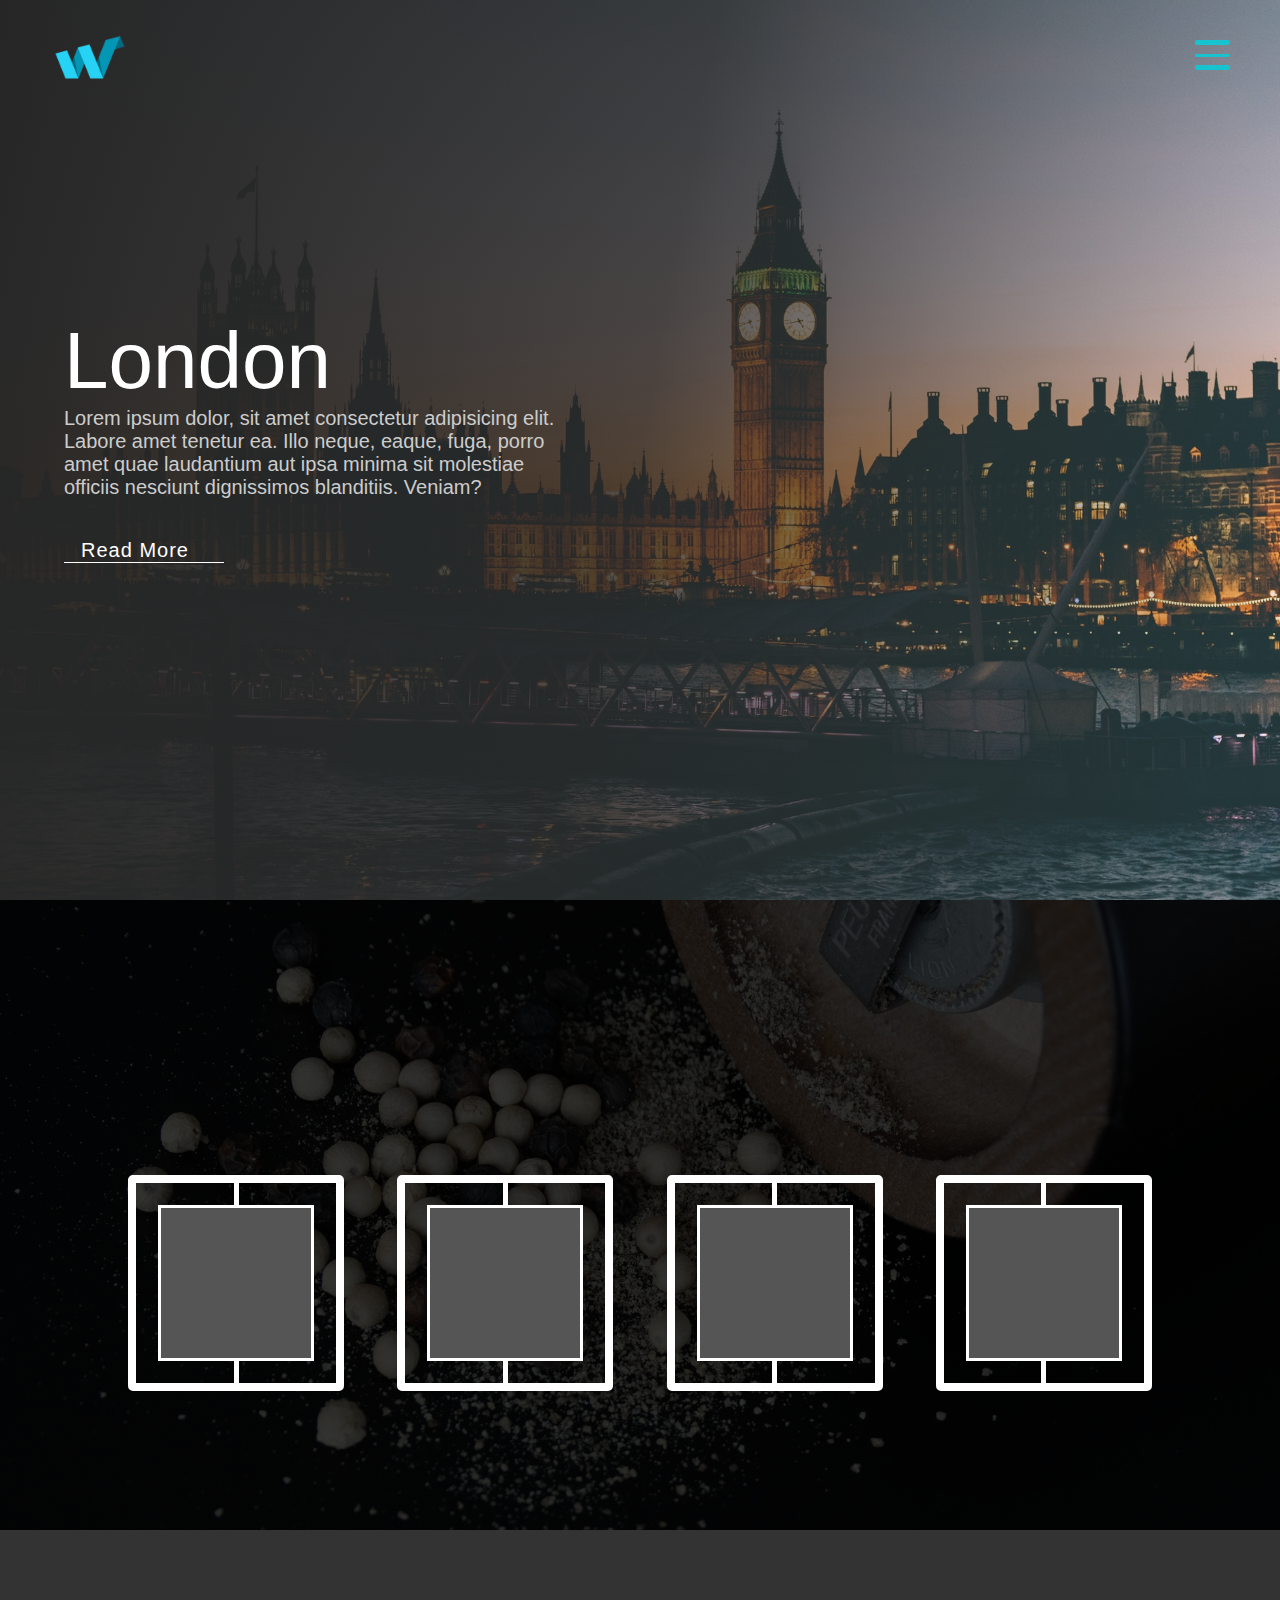
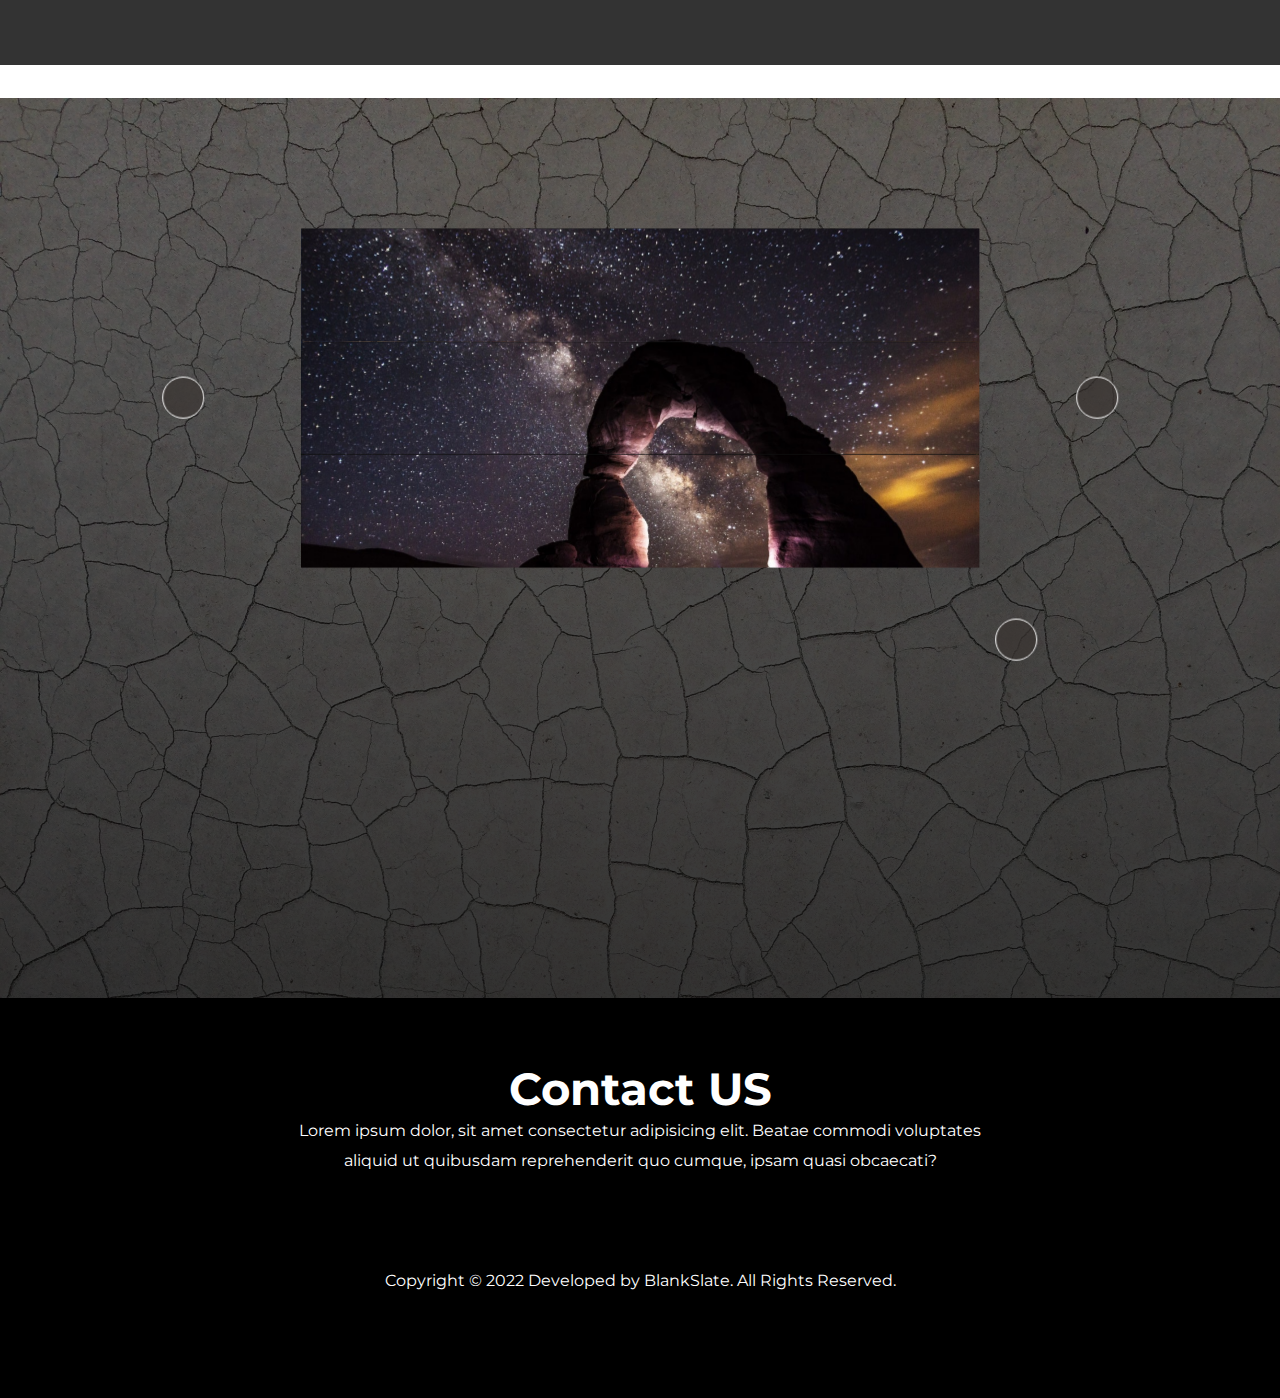
<file: index.html>
<!DOCTYPE html>
<html lang="en">

<head>
    <meta charset="UTF-8">
    <meta http-equiv="X-UA-Compatible" content="IE=edge">
    <meta name="viewport" content="width=device-width, initial-scale=1.0">
    <title>Team</title>
    <link href="https://fonts.googleapis.com/css?family=Montserrat:300,400|Slabo+27px" rel="stylesheet">
    <link rel="stylesheet" href="https://use.fontawesome.com/releases/v5.5.0/css/all.css"
        integrity="sha384-B4dIYHKNBt8Bc12p+WXckhzcICo0wtJAoU8YZTY5qE0Id1GSseTk6S+L3BlXeVIU" crossorigin="anonymous">
    <link rel="stylesheet" href="./css/style.css">
</head>

<body>

    <div class="container">
        <div class="banner">
            <div class="logo">
                <a href="#"><img src="images/logo.png"></a>
            </div>

            <div class="slideshow-wrapper">
                <div class="slideshow">
                    <div class="slide">
                        <div class="content">
                            <h3>London</h3>
                            <p>Lorem ipsum dolor, sit amet consectetur adipisicing elit. Labore amet tenetur ea. Illo
                                neque, eaque,
                                fuga, porro amet quae laudantium aut ipsa minima sit molestiae officiis nesciunt
                                dignissimos
                                blanditiis. Veniam?</p>
                            <button type="button">Read More <i class="fas fa-arrow-right"></i></button>
                        </div>
                    </div>
                    <div class="slide">
                        <div class="content">
                            <h3>New York</h3>
                            <p>Lorem ipsum dolor, sit amet consectetur adipisicing elit. Labore amet tenetur ea. Illo
                                neque, eaque,
                                fuga, porro amet quae laudantium aut ipsa minima sit molestiae officiis nesciunt
                                dignissimos
                                blanditiis. Veniam?</p>
                            <button type="button">Read More <i class="fas fa-arrow-right"></i></button>
                        </div>
                    </div>
                    <div class="slide">
                        <div class="content">
                            <h3>Rome</h3>
                            <p>Lorem ipsum dolor, sit amet consectetur adipisicing elit. Labore amet tenetur ea. Illo
                                neque, eaque,
                                fuga, porro amet quae laudantium aut ipsa minima sit molestiae officiis nesciunt
                                dignissimos
                                blanditiis. Veniam?</p>
                            <button type="button">Read More <i class="fas fa-arrow-right"></i></button>
                        </div>
                    </div>
                    <div class="slide">
                        <div class="content">
                            <h3>Tokyo</h3>
                            <p>Lorem ipsum dolor, sit amet consectetur adipisicing elit. Labore amet tenetur ea. Illo
                                neque, eaque,
                                fuga, porro amet quae laudantium aut ipsa minima sit molestiae officiis nesciunt
                                dignissimos
                                blanditiis. Veniam?</p>
                            <button type="button">Read More <i class="fas fa-arrow-right"></i></button>
                        </div>
                    </div>
                </div>
            </div>
        </div>

        <div class="nav-wrapper">
            <div class="hamburger-menu">
                <div class="line line-1"></div>
                <div class="line line-2"></div>
                <div class="line line-3"></div>
            </div>

            <nav class="top-nav">
                <ul class="nav-list">
                    <li>
                        <a href="#" class="nav-link" data-text="Home">Home</a>
                    </li>
                    <li>
                        <a href="#" class="nav-link" data-text="About Us">About Us</a>
                    </li>
                    <li>
                        <a href="#" class="nav-link" data-text="Our Team">Our Team</a>
                    </li>
                    <li>
                        <a href="#" class="nav-link" data-text="Services">Services</a>
                    </li>
                    <li>
                        <a href="#" class="nav-link" data-text="Contact">Contact</a>
                    </li>
                </ul>
            </nav>

            <nav class="bottom-nav">
                <ul class="icons">
                    <li class="icon-item">
                        <a href="#" class="icon-link"><i class="fab fa-facebook-f"></i></a>
                    </li>
                    <li class="icon-item">
                        <a href="#" class="icon-link"><i class="fab fa-youtube"></i></a>
                    </li>
                    <li class="icon-item">
                        <a href="#" class="icon-link"><i class="fab fa-twitter"></i></a>
                    </li>
                    <li class="icon-item">
                        <a href="#" class="icon-link"><i class="fab fa-google-plus-g"></i></a>
                    </li>
                </ul>
            </nav>
        </div>
    </div>

    <!-- Team section start here -->

    <div class="heading"></div>

    <div class="cards-wrapper">
        <div class="card">
            <img src="./images/img-top1.jpeg" class="image-top">
            <img src="./images/img1.jpeg" class="profile-image">
            <h1 class="fullname">Ayesha Omar</h1>
            <p class="job">Web Designer</p>
            <p class="about-me">"Lorem ipsum dolor sit amet consectetur adipisicing elit. Sed natus illum expedita, at
                distinctio nesciunt."</p>
            <button type="button">Explore Me</button>
            <ul class="social-icons">
                <li><a href="#"><i class="fab fa-facebook-f"></i></a></li>
                <li><a href="#"><i class="fab fa-youtube"></i></a></li>
                <li><a href="#"><i class="fab fa-twitter"></i></a></li>
                <li><a href="#"><i class="fab fa-google-plus-g"></i></a></li>
            </ul>
        </div>
        <div class="card">
            <img src="./images/img-top2.jpeg" class="image-top">
            <img src="./images/img2.jpeg" class="profile-image">
            <h1 class="fullname">Shoaib Malik</h1>
            <p class="job">Web Developer</p>
            <p class="about-me">"Lorem ipsum dolor sit amet consectetur adipisicing elit. Sed natus illum expedita, at
                distinctio nesciunt."</p>
            <button type="button">Explore Me</button>
            <ul class="social-icons">
                <li><a href="#"><i class="fab fa-facebook-f"></i></a></li>
                <li><a href="#"><i class="fab fa-youtube"></i></a></li>
                <li><a href="#"><i class="fab fa-twitter"></i></a></li>
                <li><a href="#"><i class="fab fa-google-plus-g"></i></a></li>
            </ul>
        </div>
        <div class="card">
            <img src="./images/img-top3.jpeg" class="image-top">
            <img src="./images/img3.jpeg" class="profile-image">
            <h1 class="fullname">Mahnoor Sheikh</h1>
            <p class="job">Graphic Designer</p>
            <p class="about-me">"Lorem ipsum dolor sit amet consectetur adipisicing elit. Sed natus illum expedita, at
                distinctio nesciunt."</p>
            <button type="button">Explore Me</button>
            <ul class="social-icons">
                <li><a href="#"><i class="fab fa-facebook-f"></i></a></li>
                <li><a href="#"><i class="fab fa-youtube"></i></a></li>
                <li><a href="#"><i class="fab fa-twitter"></i></a></li>
                <li><a href="#"><i class="fab fa-google-plus-g"></i></a></li>
            </ul>
        </div>
    </div>

    <!-- slider section start here -->

    <div class="container-slider">
        <div class="viewport">
            <div class="control left-arrow"><i class="fas fa-arrow-left"></i></div>
            <div class="cube cube-1">
                <div class="face front"></div>
                <div class="face back"></div>
                <div class="face top"></div>
                <div class="face bottom"></div>
                <div class="face left"></div>
                <div class="face right"></div>
            </div>
            <div class="cube cube-2">
                <div class="face front"></div>
                <div class="face back"></div>
                <div class="face top"></div>
                <div class="face bottom"></div>
                <div class="face left"></div>
                <div class="face right"></div>
            </div>
            <div class="cube cube-3">
                <div class="face front"></div>
                <div class="face back"></div>
                <div class="face top"></div>
                <div class="face bottom"></div>
                <div class="face left"></div>
                <div class="face right"></div>
            </div>
            <div class="control right-arrow"><i class="fas fa-arrow-right"></i></div>
            <div class="control play-pause"><i class="fas fa-play"></i></div>
        </div>
    </div>

    <!-- footer section -->

    <div class="footer">
        <div class="footer-content">
            <h1>Contact US</h1>
            <p>Lorem ipsum dolor, sit amet consectetur adipisicing elit. Beatae commodi voluptates aliquid ut quibusdam
                reprehenderit quo cumque, ipsam quasi obcaecati?</p>
                <div class="social-links">
                    <ul>
                        <li><a href="#"><i class="fab fa-facebook-f"></i></a></li>
                        <li><a href="#"><i class="fab fa-youtube"></i></a></li>
                        <li><a href="#"><i class="fab fa-twitter"></i></a></li>
                        <li><a href="#"><i class="fab fa-google-plus-g"></i></a></li>
                    </ul>
                </div>
                <p class="copyright">
                    Copyright © 2022 Developed by BlankSlate. All Rights Reserved.
                </p>
        </div>
    </div>


    <script src="./js/script.js"></script>
</body>

</html>
</file>
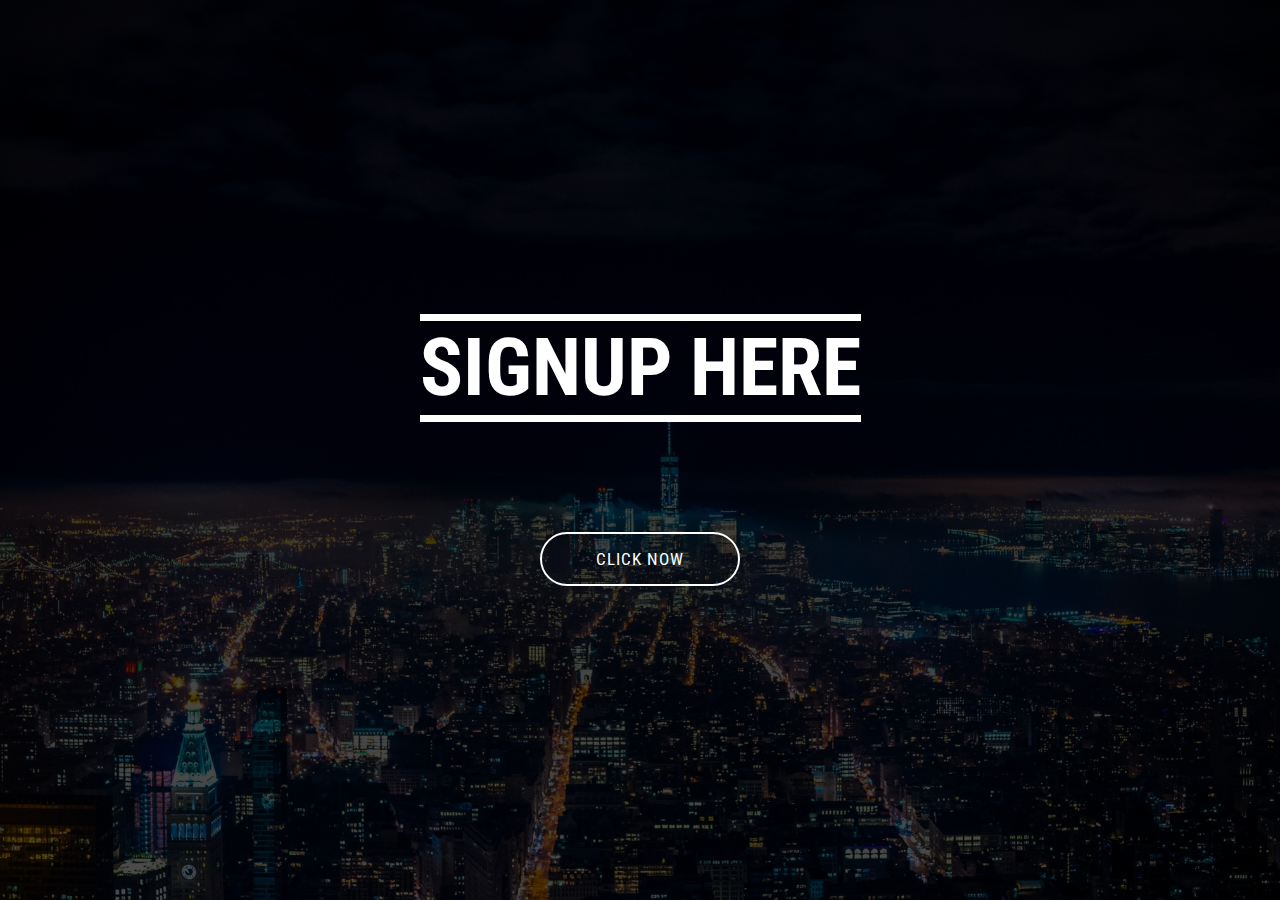
<file: signup.html>
<!DOCTYPE html>
<html lang="en">
<head>
   <meta charset="UTF-8">
   <meta name="viewport" content="width=device-width, initial-scale=1.0">
   <meta http-equiv="X-UA-Compatible" content="ie=edge">
   <link rel="stylesheet" href="https://use.fontawesome.com/releases/v5.3.1/css/all.css" integrity="sha384-mzrmE5qonljUremFsqc01SB46JvROS7bZs3IO2EmfFsd15uHvIt+Y8vEf7N7fWAU" crossorigin="anonymous">
   <link href="https://fonts.googleapis.com/css?family=Oswald:200,300,400,500|Roboto+Condensed:300,300i,400,400i,700,700i" rel="stylesheet">
   <link rel="stylesheet" href="./css/signup.css">
   <title>Sign Up Form</title>
</head>
<body>

    <div class="container">
        <div class="banner">
            <h1 class="banner-heading">SignUp here</h1>
            <div class="arrow">
                <i class="fas fa-arrow-down"></i>
            </div>
            <button class="banner-btn">Click Now</button>
        </div>

        <div class="form-container">
            <form class="sign-up-form">
                <input type="text" class="form-input" placeholder="FULL NAME">
                <input type="email" class="form-input" placeholder="EMAIL ADDRESS">
                <p>Get News?</p>
                <label>No</label>
                <input type="checkbox">
                <label>Yes</label>
                <a href="./index.html" class="signup-btn"><button type="button">Sign Up Here</button></a>
            </form>

            <div class="header">
                <h1>Welcome to BlankSlate</h1>
            </div>

            <div class="x-btn">&#10005;</div>
        </div>
    </div>

    <script src="./js/signup.js"></script>
</body>
</html>
</file>
<file: css/style.css>
* {
    margin: 0;
    padding: 0;
}

.container {
    font-family: 'Montserrat', sans-serif;
}

.banner {
    width: 100%;
    /* height: 100vh;
    background: linear-gradient(rgba(0, 0, 0, .7), rgba(0, 0, 0, .8)), url(images/banner-bg.jpeg) center no-repeat;
    background-size: cover; */
}

.logo {
    height: 80px;
    width: 80px;
    position: fixed;
    top: 20px;
    left: 50px;
    z-index: 100;
}

.logo img {
    width: 100%;
}

.hamburger-menu {
    width: 35px;
    height: 30px;
    position: fixed;
    top: 40px;
    right: 50px;
    display: flex;
    flex-direction: column;
    justify-content: space-between;
    cursor: pointer;
    z-index: 100;
}

.line {
    width: inherit;
    height: 5px;
    background-color: #16c3cf;
    border-radius: 25px;
    transform-origin: right;
    transition: transform .5s;
}

.line-2 {
    height: 3px;
}

.change .line-1 {
    transform: rotateZ(-45deg);
}

.change .line-2 {
    transform: translate(5px, 20px);
}

.change .line-3 {
    transform: rotateZ(45deg);
}


.btn-wrapper {
    position: absolute;
    top: 50%;
    left: 50%;
    transform: translate(-50%, -50%);
    perspective: 1000px;
}

.banner-btn {
    width: 350px;
    height: 100px;
    background: linear-gradient(#16c3cf, #156469);
    border: none;
    outline: none;
    font-family: 'Slabo 27px', serif;
    font-size: 35px;
    text-transform: uppercase;
    letter-spacing: 4px;
    color: #fff;
    text-shadow: 0 10px 10px #000;
    cursor: pointer;
    transform: rotateX(70deg) rotateZ(30deg);
    transform-style: preserve-3d;
    transition: transform .5s;
}

.banner-btn:hover {
    transform: rotateX(30deg) rotateZ(0deg);
}

.banner-btn::before {
    content: '';
    width: 100%;
    height: 15px;
    background-color: #156469;
    position: absolute;
    bottom: 0;
    right: 0;
    transform: rotateX(90deg);
    transform-origin: bottom;
}

.banner-btn::after {
    content: '';
    width: 15px;
    height: 100%;
    background-color: #16c3cf;
    position: absolute;
    top: 0;
    right: 0;
    transform: rotateY(-90deg);
    transform-origin: right;
}

.top-nav {
    height: 15vh;
    width: 100%;
    background: linear-gradient(rgba(0, 0, 0, .8), rgba(0, 0, 0, .8)), url(../images/nav-bg.jpeg) no-repeat 50% 0;
    background-size: cover;
    position: fixed;
    top: -15vh;
    z-index: 50;
    transition: top .4s;
}

.change .top-nav {
    top: 0;
}

.nav-list {
    list-style: none;
    width: 80%;
    margin: auto;
    height: inherit;
    display: flex;
    justify-content: space-evenly;
    align-items: center;
}

.nav-list li {
    perspective: 500px;
}

.nav-link {
    text-decoration: none;
    font-family: 'Slabo 27px', serif;
    font-size: 30px;
    text-transform: uppercase;
    color: #ccc;
    background-color: #000;
    letter-spacing: 1px;
    padding: 5px 10px;
    display: block;
    position: relative;
    transform-style: preserve-3d;
    transform-origin: top;
    transition: transform .3s;
}

.nav-link:hover {
    transform: rotateX(90deg);
}

.nav-link::after {
    content: attr(data-text);
    position: absolute;
    left: 0;
    bottom: -100%;
    background-color: #000;
    padding: inherit;
    color: #16c3cf;
    transform: rotateX(-90deg);
    transform-origin: top;
}

.bottom-nav {
    width: 100%;
    height: 85vh;
    background: linear-gradient(rgba(0, 0, 0, .8), rgba(0, 0, 0, .8)), url(../images/nav-bg.jpeg) no-repeat 50% -15vh;
    background-size: cover;
    position: fixed;
    bottom: -85vh;
    transition: bottom .4s;
    z-index: 50;
}

.change .bottom-nav {
    bottom: 0;
}

.icons {
    position: absolute;
    top: 50%;
    left: 50%;
    transform: translate(-50%, -50%);
    list-style: none;
    display: flex;
    width: 60%;
    justify-content: space-between;
}

.icon-item {
    perspective: 1000px;
}

.icon-link {
    width: 200px;
    height: 200px;
    border: 8px solid #fff;
    display: flex;
    justify-content: center;
    align-items: center;
    text-decoration: none;
    border-radius: 5px;
    transform-style: preserve-3d;
    transition: transform .5s;
}

.icon-link:hover {
    transform: rotateY(35deg);
}

.icon-link::before {
    content: '';
    height: 25px;
    width: 5px;
    background-color: #fff;
    position: absolute;
    top: 0;
}

.icon-link::after {
    content: '';
    height: 25px;
    width: 5px;
    background-color: #fff;
    position: absolute;
    bottom: 0;
}

.icon-link i {
    color: #fff;
    font-size: 60px;
    width: 150px;
    height: 150px;
    background-color: #555;
    display: flex;
    justify-content: center;
    align-items: center;
    border: 3px solid #fff;
    text-shadow: 0 10px 20px rgba(0, 0, 0, .5);
    overflow: hidden;
    position: relative;
    transition: all .5s;
}

.icon-link:hover i {
    transform: rotateY(-70deg);
    text-shadow: 10px 10px 20px rgba(0, 0, 0, .5);
}

.icon-link i::after {
    content: '';
    height: 100%;
    width: 100%;
    position: absolute;
    top: -130%;
    right: -130%;
    border-radius: 100%;
    z-index: -1;
    transition: all .3s;
}

.icon-item:nth-child(1) .icon-link i::after {
    background-color: #3b5999;
}

.icon-item:nth-child(2) .icon-link i::after {
    background-color: #cd201f;
}

.icon-item:nth-child(3) .icon-link i::after {
    background-color: #55acee;
}

.icon-item:nth-child(4) .icon-link i::after {
    background-color: #dd4b39;
}

.icon-link:hover i::after {
    top: 0;
    right: 0;
    border-radius: 0;
}

@media(max-width: 1600px) {
    .icons {
        width: 80%;
    }
}

@media(max-width: 1200px) {
    .top-nav {
        background: #010101;
    }

    .nav-list {
        justify-content: center;
    }

    .nav-link {
        font-size: 25px;
    }

    .icons {
        width: 70%;
        flex-wrap: wrap;
        align-content: center;
        justify-content: center;
    }

    .icon-link {
        width: 180px;
        height: 180px;
        margin: 20px;
    }

    .icon-link i {
        width: 130px;
        height: 130px;
        font-size: 40px;
    }
}

@media(max-width: 900px) {
    .banner-btn {
        width: 300px;
        height: 80px;
        font-size: 30px;
    }

    .top-nav {
        height: 25vh;
        top: -25vh;
    }

    .bottom-nav {
        height: 75vh;
        bottom: -75vh;
    }

    .nav-list {
        width: 70%;
        flex-wrap: wrap;
        align-content: center;
    }

    .nav-link {
        margin: 3px 0;
    }

    .icons {
        width: 95%;
    }

    .icon-link {
        width: 140px;
        height: 140px;
    }

    .icon-link i {
        width: 90px;
        height: 90px;
        font-size: 30px;
    }
}

@media(max-width: 750px) {
    .nav-list {
        width: 60%;
    }

    .icon-link {
        width: 120px;
        height: 120px;
    }

    .icon-link i {
        width: 70px;
        height: 70px;
    }
}

@media(max-width: 550px) {
    .banner-btn {
        width: 280px;
        height: 70px;
        font-size: 25px;
    }

    .logo {
        width: 70px;
        height: 70px;
        left: 30px;
    }

    .top-nav {
        height: 30vh;
        top: -30vh;
    }

    .bottom-nav {
        height: 70vh;
        bottom: -70vh;
    }

    .icon-link {
        width: 110px;
        height: 110px;
    }

    .icon-link i {
        width: 60px;
        height: 60px;
    }
}

@media(max-width: 450px) {
    .banner-btn {
        width: 260px;
        height: 60px;
    }

    .top-nav {
        height: 35vh;
        top: -35vh;
    }

    .bottom-nav {
        height: 65vh;
        bottom: -65vh;
    }

    .nav-list {
        width: 50%;
    }
}


/* slideshow css start here */


.slideshow-wrapper {
    overflow-x: hidden;
    opacity: 0;
    visibility: hidden;
    transition: opacity 1s;
}

.slideshow {
    display: flex;
    width: 400%;
    height: 100%;
    position: relative;
}

@keyframes slideshow {
    0% {
        left: 0
    }

    10% {
        left: 0
    }

    15% {
        left: -100%
    }

    25% {
        left: -100%
    }

    30% {
        left: -200%
    }

    40% {
        left: -200%
    }

    45% {
        left: -300%
    }

    55% {
        left: -300%
    }

    60% {
        left: -200%
    }

    70% {
        left: -200%
    }

    75% {
        left: -100%
    }

    85% {
        left: -100%
    }

    90% {
        left: 0
    }
}

.slide {
    width: 100%;
    height: 100vh;
}

.slide:nth-child(1) {
    background: linear-gradient(100deg, rgba(38, 38, 38, 1), rgba(38, 38, 38, .8), transparent), url(../images/london.jpeg) center no-repeat;
    background-size: cover;
}

.slide:nth-child(2) {
    background: linear-gradient(100deg, rgba(38, 38, 38, 1), rgba(38, 38, 38, .8), transparent), url(../images/new-york.jpeg) center no-repeat;
    background-size: cover;
}

.slide:nth-child(3) {
    background: linear-gradient(100deg, rgba(38, 38, 38, 1), rgba(38, 38, 38, .8), transparent), url(../images/rome.jpg) center no-repeat;
    background-size: cover;
}

.slide:nth-child(4) {
    background: linear-gradient(100deg, rgba(38, 38, 38, 1), rgba(38, 38, 38, .8), transparent), url(../images/tokyo.jpg) center no-repeat;
    background-size: cover;
}

.content {
    width: 500px;
    position: relative;
    top: 35%;
    left: 5%;
}

.content h3 {
    font-family: 'Oswald', sans-serif;
    font-size: 80px;
    font-weight: 400;
    color: #fff;
}

.content p {
    font-family: 'Dosis', sans-serif;
    font-size: 20px;
    color: #ccc;
}

.content button {
    width: 160px;
    padding: 10px 10px 0 0;
    margin-top: 30px;
    background-color: transparent;
    border: none;
    outline: none;
    font-family: 'Oswald', sans-serif;
    font-size: 20px;
    font-weight: 400;
    letter-spacing: 1px;
    color: #fff;
    border-bottom: 1px solid #fff;
    cursor: pointer;
}

.content i {
    margin-left: 8px;
}

@media(max-width: 1000px) {
    .banner h1 {
        font-size: 80px;
    }
}

@media(max-width: 650px) {
    .banner h1 {
        font-size: 40px;
    }

    .banner button {
        width: 180px;
        padding: 7px;
        font-size: 20px;
    }

    .content {
        width: 300px;
    }

    .content h3 {
        font-size: 30px;
    }

    .content p {
        font-size: 15px;
    }
}


/* Team section css */

.heading {
    color: #000;
    font-size: 70px;
    position: relative;
    top: 60px;
    left: 50%;
    transform: translateX(-50%);
    font-family: 'Josefin Sans', sans-serif;
    text-transform: uppercase;
    letter-spacing: 5px;
    text-align: center;
    white-space: pre-wrap;
}

.heading::after {
    content: '';
    width: 5px;
    height: 55px;
    background-color: #fff;
    position: absolute;
    animation: blinking 1s 3s infinite;
}

@keyframes blinking {
    0% {
        background-color: #fff
    }

    50% {
        background-color: transparent
    }

    100% {
        background-color: #fff
    }
}

.cards-wrapper {
    width: 80%;
    display: flex;
    justify-content: space-evenly;
    position: relative;
    top: 160px;
    left: 50%;
    transform: translateX(-50%);
    bottom: 50px;
}

.card {
    width: 280px;
    background-color: #eee;
    display: flex;
    flex-direction: column;
    align-items: center;
    justify-content: space-evenly;
    transition: transform .5s;
}

@keyframes cardAnim {
    0% {
        opacity: 0
    }

    100% {
        opacity: 1
    }
}

.card:nth-child(1) {
    animation: cardAnim 2s 3s backwards;
}

.card:nth-child(2) {
    animation: cardAnim 2s 3.5s backwards;
}

.card:nth-child(3) {
    animation: cardAnim 2s 4s backwards;
}

.card:hover {
    transform: scale(1.1);
}

.image-top {
    width: 100%;
    height: 220px;
    object-fit: cover;
    -webkit-clip-path: polygon(0 0, 100% 0, 100% 73%, 0% 100%);
    clip-path: polygon(0 0, 100% 0, 100% 73%, 0% 100%);
}

.profile-image {
    width: 120px;
    height: 120px;
    object-fit: cover;
    border-radius: 50%;
    margin-top: -110px;
    z-index: 10;
    border: 10px solid #eee;
}

.card h1 {
    font-family: 'Ubuntu', sans-serif;
    font-size: 22px;
    color: #555;
    margin: 10px;
}

.job {
    font-family: 'Montserrat', sans-serif;
    color: #777;
    font-weight: 300;
}

.about-me {
    font-family: 'Josefin Sans', sans-serif;
    font-size: 14px;
    width: 90%;
    margin: 15px 0;
    font-style: italic;
    color: #444;
    text-align: center;
}

.card button {
    width: 120px;
    padding: 7px;
    margin: 10px 0;
    background-color: tomato;
    border: none;
    outline: none;
    border-radius: 25px;
    font-family: 'Josefin Sans', sans-serif;
    color: #eee;
    box-shadow: 5px 5px 20px rgba(0, 0, 0, .4);
}

.card:hover button {
    animation: buttonRotation 2s 1s linear;
}

@keyframes buttonRotation {
    0% {
        transform: scale(1) rotateZ(0)
    }

    5% {
        transform: scale(1.2) rotateZ(5deg)
    }

    10% {
        transform: scale(1.2) rotateZ(-5deg)
    }

    15% {
        transform: scale(1.2) rotateZ(5deg)
    }

    20% {
        transform: scale(1.2) rotateZ(-5deg)
    }

    25% {
        transform: scale(1.2) rotateZ(5deg)
    }

    30% {
        transform: scale(1.2) rotateZ(-5deg)
    }

    35% {
        transform: scale(1.2) rotateZ(5deg)
    }

    40% {
        transform: scale(1.2) rotateZ(-5deg)
    }

    45% {
        transform: scale(1.2) rotateZ(5deg)
    }

    50% {
        transform: scale(1.2) rotateZ(-5deg)
    }

    55% {
        transform: scale(1.2) rotateZ(5deg)
    }

    60% {
        transform: scale(1.2) rotateZ(-5deg)
    }

    65% {
        transform: scale(1.2) rotateZ(5deg)
    }

    70% {
        transform: scale(1.2) rotateZ(-5deg)
    }

    75% {
        transform: scale(1.2) rotateZ(5deg)
    }

    80% {
        transform: scale(1.2) rotateZ(-5deg)
    }

    85% {
        transform: scale(1.2) rotateZ(5deg)
    }

    90% {
        transform: scale(1.2) rotateZ(-5deg)
    }

    95% {
        transform: scale(1.2) rotateZ(5deg)
    }

    100% {
        transform: scale(1) rotateZ(0)
    }
}

.social-icons {
    width: 150px;
    list-style: none;
    display: flex;
    justify-content: space-evenly;
    margin: 10px 0 20px 0;
    border-top: 1px solid #999;
    padding-top: 20px;
}

.social-icons i {
    font-size: 18px;
}

.fa-facebook-f {
    color: #3b5999;
}

.fa-youtube {
    color: #cd201f;
}

.fa-twitter {
    color: #55acee;
}

.fa-google-plus-g {
    color: #dd4b39;
}

@media(max-width: 1300px) {
    .heading {
        font-size: 65px;
        width: 80%;
    }

    .cards-wrapper {
        width: 100%;
        top: 32%;
    }

    .image-top {
        height: 200px;
    }
}

@media(max-width: 1000px) {
    .container {
        height: 100%;
    }

    .heading {
        width: 90%;
    }

    .cards-wrapper {
        flex-wrap: wrap;
        padding: 300px 0 200px 0;
    }

    .card {
        margin: 0 30px 50px 30px;
    }
}

@media(max-width: 700px) {
    .heading {
        font-size: 50px;
    }

    .heading::after {
        height: 40px;
    }
}

@media(max-width: 450px) {
    .heading {
        font-size: 40px;
    }

    .heading::after {
        height: 33px;
    }

    .cards-wrapper {
        padding: 250px 0 150px 0;
    }
}


/* slider section css */

.container-slider {
    height: 100vh;
    width: 100%;
    background: linear-gradient(rgba(0, 0, 0, .6), rgba(0, 0, 0, .8)), url(../images/bg.jpg) no-repeat;
    background-size: cover;
    position: relative;
    top: 250px;
}

.viewport {
    width: 42vw;
    height: 21vw;
    position: relative;
    top: 300px;
    left: 50%;
    transform: translate(-50%, -50%);
    perspective: 1300px;
}

.viewport::after {
    content: '';
    position: relative;
    width: 120%;
    height: 20%;
    background-color: #000;
    z-index: -1;
    top: 300px;
    left: -10%;
    filter: blur(50px);
}

.cube {
    width: 100%;
    height: 33.3333333%;
    transform-style: preserve-3d;
    position: relative;
}

.cube-1 {
    transition: transform .4s;
}

.cube-2 {
    z-index: 10;
    transition: transform .4s .2s;
}

.cube-3 {
    transition: transform .4s .4s;
}

.face {
    width: 100%;
    height: 100%;
    position: absolute;
}

.front {
    transform: translateZ(21vw);
}

.cube-1 .front {
    background: url(../images/slide-img-1.jpg) no-repeat 50% 0;
    background-size: cover;
}

.cube-2 .front {
    background: url(../images/slide-img-1.jpg) no-repeat 50% -7vw;
    background-size: cover;
}

.cube-3 .front {
    background: url(../images/slide-img-1.jpg) no-repeat 50% -14vw;
    background-size: cover;
}

.back {
    transform: translateZ(-21vw) rotateY(180deg);
}

.cube-1 .back {
    background: url(../images/slide-img-2.jpg) no-repeat 50% 0;
    background-size: cover;
}

.cube-2 .back {
    background: url(../images/slide-img-2.jpg) no-repeat 50% -7vw;
    background-size: cover;
}

.cube-3 .back {
    background: url(../images/slide-img-2.jpg) no-repeat 50% -14vw;
    background-size: cover;
}

.left {
    transform: translateX(-21vw) rotateY(-90deg);
}


.cube-1 .left {
    background: url(../images/slide-img-3.jpg) no-repeat 50% 0;
    background-size: cover;
}

.cube-2 .left {
    background: url(../images/slide-img-3.jpg) no-repeat 50% -7vw;
    background-size: cover;
}

.cube-3 .left {
    background: url(../images/slide-img-3.jpg) no-repeat 50% -14vw;
    background-size: cover;
}

.right {
    transform: translateX(21vw) rotateY(90deg);
}


.cube-1 .right {
    background: url(../images/slide-img-4.jpg) no-repeat 50% 0;
    background-size: cover;
}

.cube-2 .right {
    background: url(../images/slide-img-4.jpg) no-repeat 50% -7vw;
    background-size: cover;
}

.cube-3 .right {
    background: url(../images/slide-img-4.jpg) no-repeat 50% -14vw;
    background-size: cover;
}

.top {
    height: 42vw;
    background-color: #111;
    transform: translateY(-21vw) rotateX(90deg);
}

.bottom {
    height: 42vw;
    background-color: #111;
    transform: translateY(-14vw) rotateX(-90deg);
}

.control {
    position: absolute;
    transform: translate(-50%, -50%);
    width: 40px;
    height: 40px;
    border: 1px solid #fff;
    background-color: rgba(59, 52, 50, .7);
    display: flex;
    justify-content: center;
    align-items: center;
    color: #fff;
    border-radius: 100%;
    cursor: pointer;
    z-index: 100;
    transition: background-color .3s;
}

.control:hover {
    background-color: rgba(42, 38, 36, .8);
}

.control i {
    pointer-events: none;
}

.left-arrow {
    top: 50%;
    left: -35%;
}

.right-arrow {
    top: 50%;
    left: 135%;
}

.play-pause {
    top: 140%;
    left: 120%;
}

/* footer section  */

.footer {
    position: relative;
    height: 400px;
    background-color: #000;
    top: 250px;
}

.footer-content {
    text-align: center;
    width: 700px;
    position: absolute;
    left: 50%;
    transform: translate(-50%, -50%);
    top: 180px;
}

.footer-content h1 {
    color: #fff;
    font-family: 'Montserrat',
    sans-serif;
    font-size: 45px;
}
.footer-content p {
    color: #fff;
    font-family: 'Montserrat',
    sans-serif;
    line-height: 30px;
}

.social-links {
    margin-top: 50px;
}
.social-links ul {
    display: flex;
    justify-content: center;
    align-items: center;
}
.social-links ul li{
    text-align: center;
    list-style: none;
    padding-left: 20px;
}

.copyright {
    padding-top: 40px;
}
</file>
<file: css/signup.css>
* {
    margin: 0;
    padding: 0;
}

.container {
    width: 100%;
    height: 100vh;
    background: linear-gradient(rgba(0, 0, 0, .8), rgba(0, 0, 0, .7)), url(../images/bg1.jpeg) center no-repeat;
    background-size: cover;
}

.banner {
    color: #fff;
    width: 750px;
    position: absolute;
    top: 50%;
    left: 50%;
    transform: translate(-50%, -50%);
    display: flex;
    flex-direction: column;
    justify-content: center;
    align-items: center;
}

.banner-heading {
    font-family: 'Roboto Condensed', sans-serif;
    font-size: 80px;
    text-transform: uppercase;
    margin-bottom: 80px;
    border-top: 7px solid #fff;
    border-bottom: 7px solid #fff;
}

.arrow {
    font-size: 50px;
    margin-bottom: 30px;
    animation: anim 3s infinite;
}

.banner-btn {
    width: 200px;
    padding: 15px;
    font-family: 'Roboto Condensed', sans-serif;
    font-size: 17px;
    text-transform: uppercase;
    letter-spacing: 1px;
    background: transparent;
    color: #fff;
    border-radius: 50px;
    border: 2px solid #fff;
    outline: none;
    cursor: pointer;
    transition: transform .3s;
}

.banner-btn:hover {
    transform: translateY(-1px);
}

@keyframes anim {
    0% {transform: translateY(0)}
    20% {transform: translateY(0)}
    40% {transform: translateY(-30px)}
    50% {transform: translateY(0)}
    60% {transform: translateY(-15px)}
    80% {transform: translateY(0)}
    100% {transform: translateY(0)}
}

.form-container {
    display: flex;
    width: 800px;
    height: 600px;
    position: absolute;
    top: 50%;
    left: 50%;
    transform: translate(-50%, -50%);
    box-shadow: 0 20px 50px rgba(0, 0, 0, .4);
    opacity: 0;
    visibility: hidden;
    transition: opacity 1s;
}

.sign-up-form {
    width: 50%;
    background-color: #232328;
    padding: 120px 50px;
    box-sizing: border-box;
}

.form-input {
    width: 300px;
    font-family: 'Oswald', sans-serif;
    font-size: 18px;
    letter-spacing: 1px;
    color: #cc683c;
    background-color: transparent;
    border: none;
    border-bottom: 2px solid #fff;
    margin-bottom: 50px;
    outline: none;
    padding: 10px 0;
    transition: border-bottom-color .8s;
}

.form-input:focus {
    border-bottom-color: #cc683c;
}

.sign-up-form p {
    color: #fff;
    font-family: 'Oswald', sans-serif;
    font-size: 18px;
    letter-spacing: 1px;
    font-weight: 200;
    margin-bottom: 8px;
}

.sign-up-form label {
    color: #fff;
    font-family: 'Oswald', sans-serif;
    font-size: 15px;
    font-weight: 200;
    letter-spacing: 1px;
    text-transform: uppercase;
}

.sign-up-form input[type="checkbox"] {
    position: relative;
    -webkit-appearance: none;
    -moz-appearance: none;
    appearance: none;
    width: 30px;
    height: 15px;
    background-color: #eee;
    outline: none;
    border-radius: 20px;
    margin: 0 8px;
    box-shadow: inset 0 0 10px rgba(0, 0, 0, .4);
    transition: background-color .5s;
}

.sign-up-form input:checked[type="checkbox"] {
    background-color: #cc683c;
}

.sign-up-form input[type="checkbox"]::before {
    content: '';
    width: 17px;
    height: 17px;
    background-color: #aaa;
    position: absolute;
    border-radius: 50%;
    top: -1px;
    left: -4px;
    box-shadow: 0 2px 5px rgba(0, 0, 0, .4);
    transition: left .5s;
}

.sign-up-form input:checked[type="checkbox"]::before {
    left: 18px;
}

.sign-up-form button {
    display: block;
    margin-top: 80px;
    width: 150px;
    padding: 8px 5px;
    background-color: transparent;
    color: #fff;
    border: 2px solid #fff;
    border-radius: 50px;
    outline: none;
    font-family: 'Roboto Condensed', sans-serif;
    font-size: 15px;
    letter-spacing: 1px;
    text-transform: uppercase;
    cursor: pointer;
 }

 .signup-btn {
     text-decoration: none;
 }

 .header {
     width: 50%;
     background: linear-gradient(to top, rgba(0, 0, 0, .4), rgba(0, 0, 0, .2)),url(../images/bg2.jpeg) center no-repeat;
     background-size: cover;
     box-shadow: -10px 0 30px rgba(0, 0, 0, .3);
     position: relative;
 }

 .header h1 {
     position: absolute;
     top: 15%;
     left: 50%;
     transform: translateX(-50%);
     text-align: center;
     color: #fff;
     font-family: 'Oswald', sans-serif;
     font-size: 40px;
     text-transform: uppercase;
     letter-spacing: 1px;
 }
 
.x-btn {
    position: absolute;
    bottom: -6%;
    right: 1%;
    font-size: 23px;
    font-weight: bold;
    color: #262626;
    cursor: pointer;
}

@media(max-width: 850px) {
    .form-container {
        width: 600px;
        height: 400px;
    }

    .sign-up-form {
        padding: 50px 30px;
    }

    .form-input {
        width: 200px;
        font-size: 14px;
        margin-bottom: 30px;
        padding: 7px 0;
    }

    .sign-up-form p {
        font-size: 15px;
    }

    .sign-up-form label {
        font-size: 13px;
    }

    .sign-up-form input[type="checkbox"] {
        width: 25px;
        height: 12px;
    }

    .sign-up-form input[type="checkbox"]::before {
        width: 14px;
        height: 14px;
    }

    .sign-up-form button {
        margin-top: 50px;
        width: 120px;
        padding: 6px 4px;
        font-size: 13px;
        border-width: 1px;
    }

    .header h1 {
        font-size: 30px;
    }
}

@media(max-width: 800px) {
    .banner {
        width: 450px;
    }

    .banner-heading {
        font-size: 60px;
        margin-bottom: 40px;
        border-width: 4px;
    }

    .arrow {
        font-size: 30px;
    }

    .banner-btn {
        width: 150px;
        padding: 10px;
        font-size: 15px;
    }
}

@media(max-width: 650px) {
    .header {
        display: none;
    }

    .form-container {
        width: 300px;
    }

    .sign-up-form {
        width: 100%;
    }
}

@media(max-width: 500px) {
    .banner {
        width: 300px;
    }

    .banner-heading {
        font-size: 40px;
    }
}
</file>
